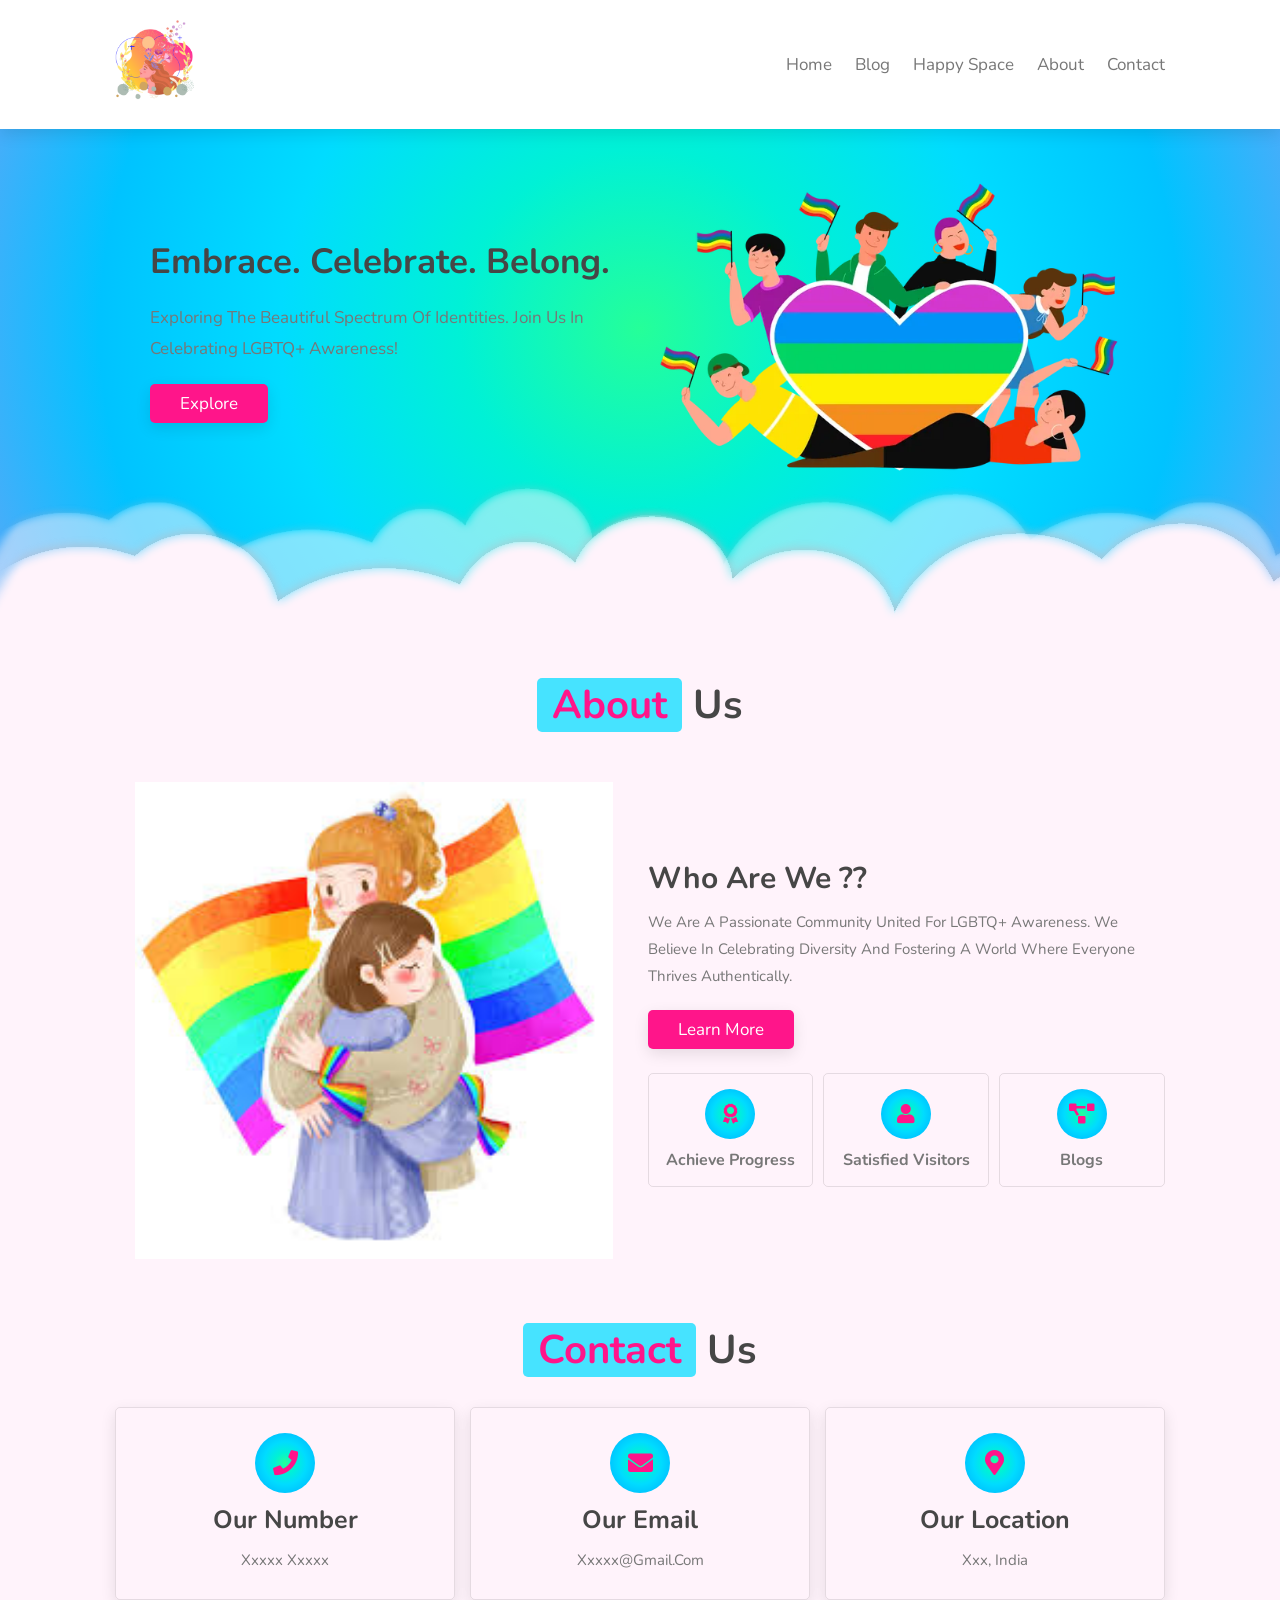
<file: index.html>
<!DOCTYPE html>
<html lang="en">
<head>
    <meta charset="UTF-8">
    <meta http-equiv="X-UA-Compatible" content="IE=edge">
    <meta name="viewport" content="width=device-width, initial-scale=1.0">
    <title>The Unstoppable Rainbow</title>

    <!-- font awesome cdn link  -->
    <link rel="stylesheet" href="https://cdnjs.cloudflare.com/ajax/libs/font-awesome/5.15.4/css/all.min.css">

    <!-- custom css file link  -->
    <link rel="stylesheet" href="css/style.css">

</head>
<body>
    
<!-- header section starts  -->

<header class="header">
    
    <a href="index.html" class="logo"><img src="images/feel-well.png" width= 80px></a>

    <nav class="navbar">
        <a href="index.html">home</a>
        <a href="blog.html">blog</a>
        <a href="happyspace.html">Happy Space</a>
        <a href="#about">about</a>
        <a href="#contact">contact</a>
    </nav>

    <div id="menu-btn" class="fas fa-bars"></div>

</header>

<!-- header section ends -->

<!-- home section starts  -->

<section class="home" id="home">

    <div class="content">
        <h3>Embrace. Celebrate. Belong.</h3>
        <p>Exploring the beautiful spectrum of identities. Join us in celebrating LGBTQ+ awareness!</p>
        <a href="#" class="btn">Explore</a>
    </div>

    <div class="image">
        <img src="images/first.jpg" alt="">
    </div>

    <div class="cloud cloud-1"></div>
    <div class="cloud cloud-2"></div>

</section>

<!-- home section ends -->



<!-- about section starts  -->

<section class="about" id="about">

    <h1 class="heading"> <span>about</span> us </h1>
    
    <div class="row">

        <div class="image">
            <img src="images/about1.jpg" alt="">
        </div>

        <div class="content">
            <h3 class="title">Who Are We ??</h3>
            <p>We are a passionate community united for LGBTQ+ awareness. We believe in celebrating diversity and fostering a world where everyone thrives authentically.</p>
            <a href="#" class="btn">learn more</a>
            <div class="icons-container">
                <div class="icons">
                    <a href="happyspace.html"><i class="fas fa-award"></i></a>
                    <h3>Achieve Progress</h3>
                </div>
                <div class="icons">
                    <a href="#review"><i class="fas fa-user"></i></a>
                    <h3>Satisfied visitors</h3>
                </div>
                <div class="icons">
                    <a href="blog.html"><i class="fas fa-project-diagram"></i></a>
                    <h3>Blogs</h3>
                </div>
            </div>
        </div>

    </div>

</section>

<!-- about section ends -->


<!-- contact section starts  -->

<section class="contact" id="contact">

    <h1 class="heading"> <span>contact</span> us </h1>

    <div class="icons-container">
        <div class="icons">
            <i class="fas fa-phone"></i>
            <h3>Our Number</h3>
            <p>xxxxx xxxxx</p>
        </div>
        <div class="icons">
            <i class="fas fa-envelope"></i>
            <h3>our email</h3>
            <p>xxxxx@gmail.com</p>
        </div>
        <div class="icons">
            <i class="fas fa-map-marker-alt"></i>
            <h3>our location</h3>
            <p>xxx, India</p>
        </div>
    </div>


</section>

<!-- contact section ends -->


<!-- custom js file link  -->
<script src="js/script.js"></script>

</body>
</html>
</file>
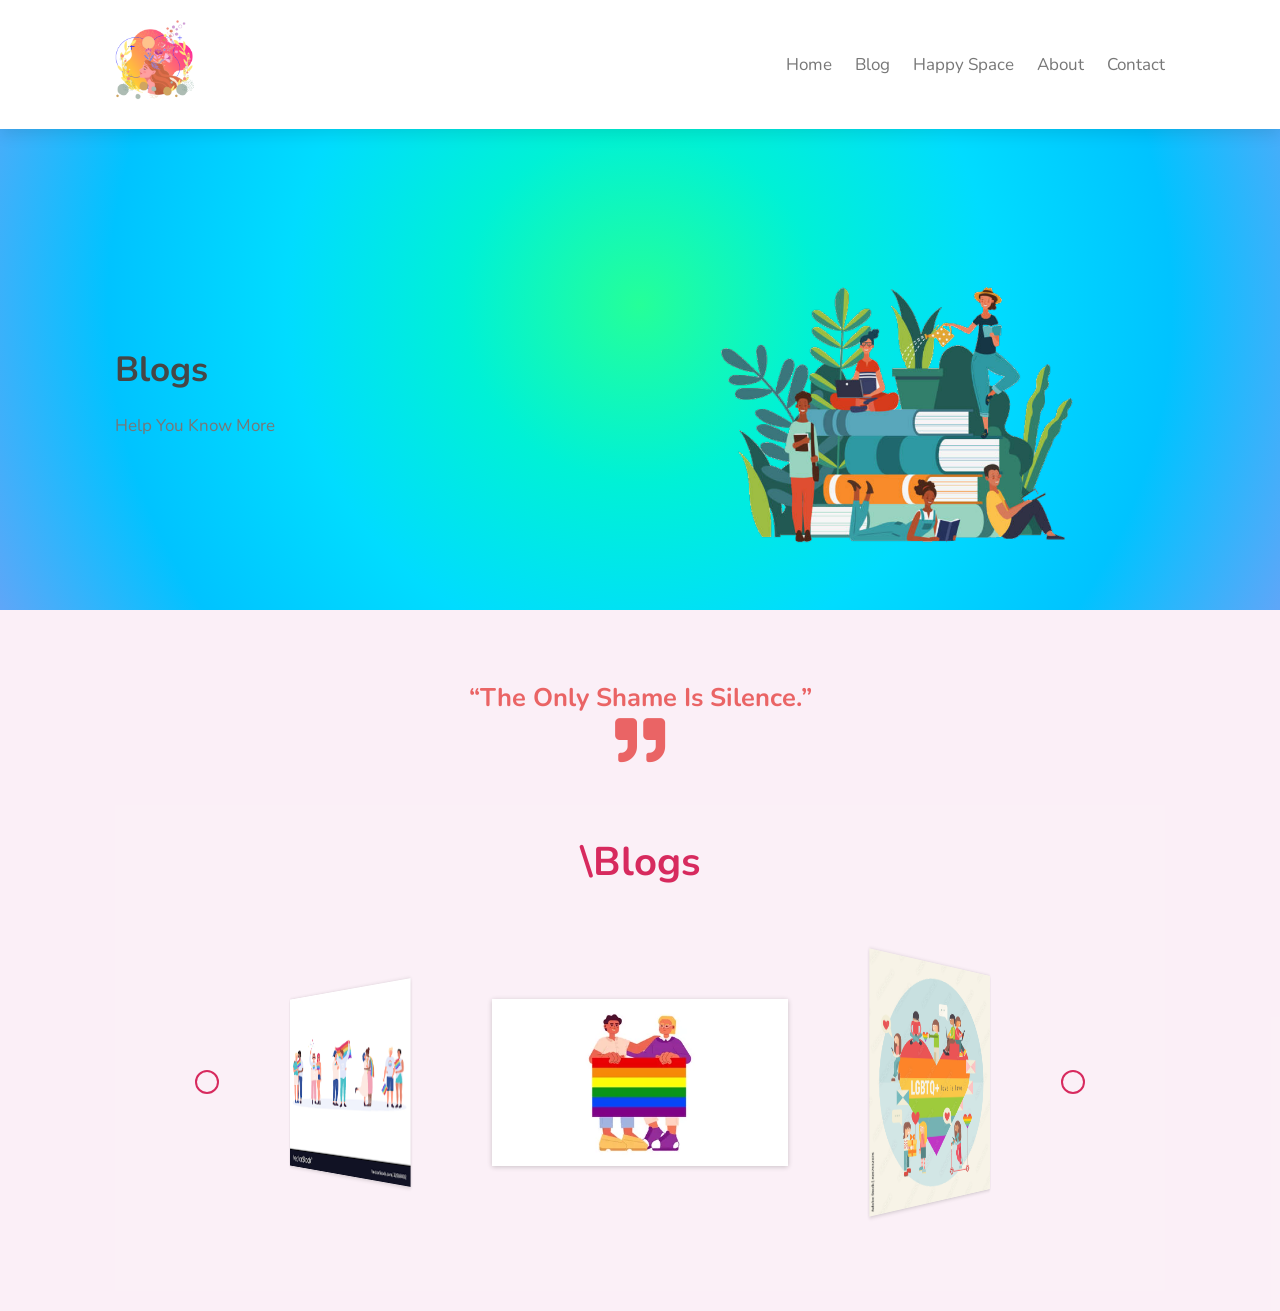
<file: blog.html>
<!DOCTYPE html>
<html lang="en">
<head>
    <meta charset="UTF-8">
    <meta http-equiv="X-UA-Compatible" content="IE=edge">
    <meta name="viewport" content="width=device-width, initial-scale=1.0">
    <title>T.U.R blogs</title>

    <!-- font awesome cdn link  -->
    <link rel="stylesheet" href="https://cdnjs.cloudflare.com/ajax/libs/font-awesome/5.15.4/css/all.min.css">

    <!-- custom css file link  -->
    <link href="css/blogs.css" rel="stylesheet">

</head>
<body>
    
<!-- header section starts  -->

<header class="header">

    <a href="index.html" class="logo"><img src="images/feel-well.png" width=80px></a>

    <nav class="navbar">
        <a href="index.html">home</a>
        <a href="blog.html">blog</a>
        <a href="happyspace.html">Happy Space</a>
        <a href="index.html#about">about</a>
        <a href="index.html#contact">contact</a>
    </nav>

    <div id="menu-btn" class="fas fa-bars"></div>

</header>

<!-- header section ends -->

<!-- info section starts  -->

<section class="home" id="home">

    <div class="content">
        <h3>Blogs</h3>
        <p>help you know more</p>
    </div>

    <div class="image">
        <img src="images/blog.png" alt="">
    </div>

</section>

<!-- info section ends -->


<!-- quotes section starts  -->
<section class="quotes" >

    <div class="write">
        <h1>“The only shame is silence.”<span class="p-colour"></span> </h1>
        <i class="fas fa-quote-right"></i>
    </div>
</section>
<!-- quotes section ends -->
<section class="blog">
    <div class="wrapper">
  
      <div class="text-wrapper">
        <h4 class="top-title">\Blogs</h4>
      </div>
      <div class="slider-wrapper">
        <div id="button-left" class="button no-select"><i class="material-icons"></i></div>
        <div class="slider">
          <!-- <a href="#" id="bottle" onclick="document.location=this.id+'.html';return false;" >
            <img src="images/mental_1.jpg" alt="bottle" class="thumbnails" />
          </a> -->
          <img src="images/blogg1.png" width="320" height="568" onclick="window.location.href='https://lgbtqindiaresource.in/queer-blogs/'" target: blank>
          <img src="images/blogg2.png" width="320" height="568" onclick="window.location.href='https://lgbtqindiaresource.in/queer-blogs/'">
          <img src="images/blogg3.webp" width="320" height="568" onclick="window.location.href='https://lgbtqindiaresource.in/queer-blogs/'">
          <img src="images/blogg4.jpg" width="320" height="568" onclick="window.location.href='https://lgbtqindiaresource.in/queer-blogs/'">
          <img src="images/blogg5.png" width="320" height="568" onclick="window.location.href='https://lgbtqindiaresource.in/queer-blogs/'">
        </div>
        <div id="button-right" class="button no-select"><i class="material-icons"></i></div>
      </div>
    </div>
  </section>



<!-- custom js file link  -->
<script src="js/script.js"></script>
<script src="https://ajax.googleapis.com/ajax/libs/jquery/2.2.4/jquery.min.js"></script>
<script>window.jQuery || document.write('<script src="assets/js/vendor/jquery-2.2.4.min.js"><\/script>')</script>
<script src="js/script.js"></script>
<script src="js/blogs.js"></script>

</body>
</html>
</file>
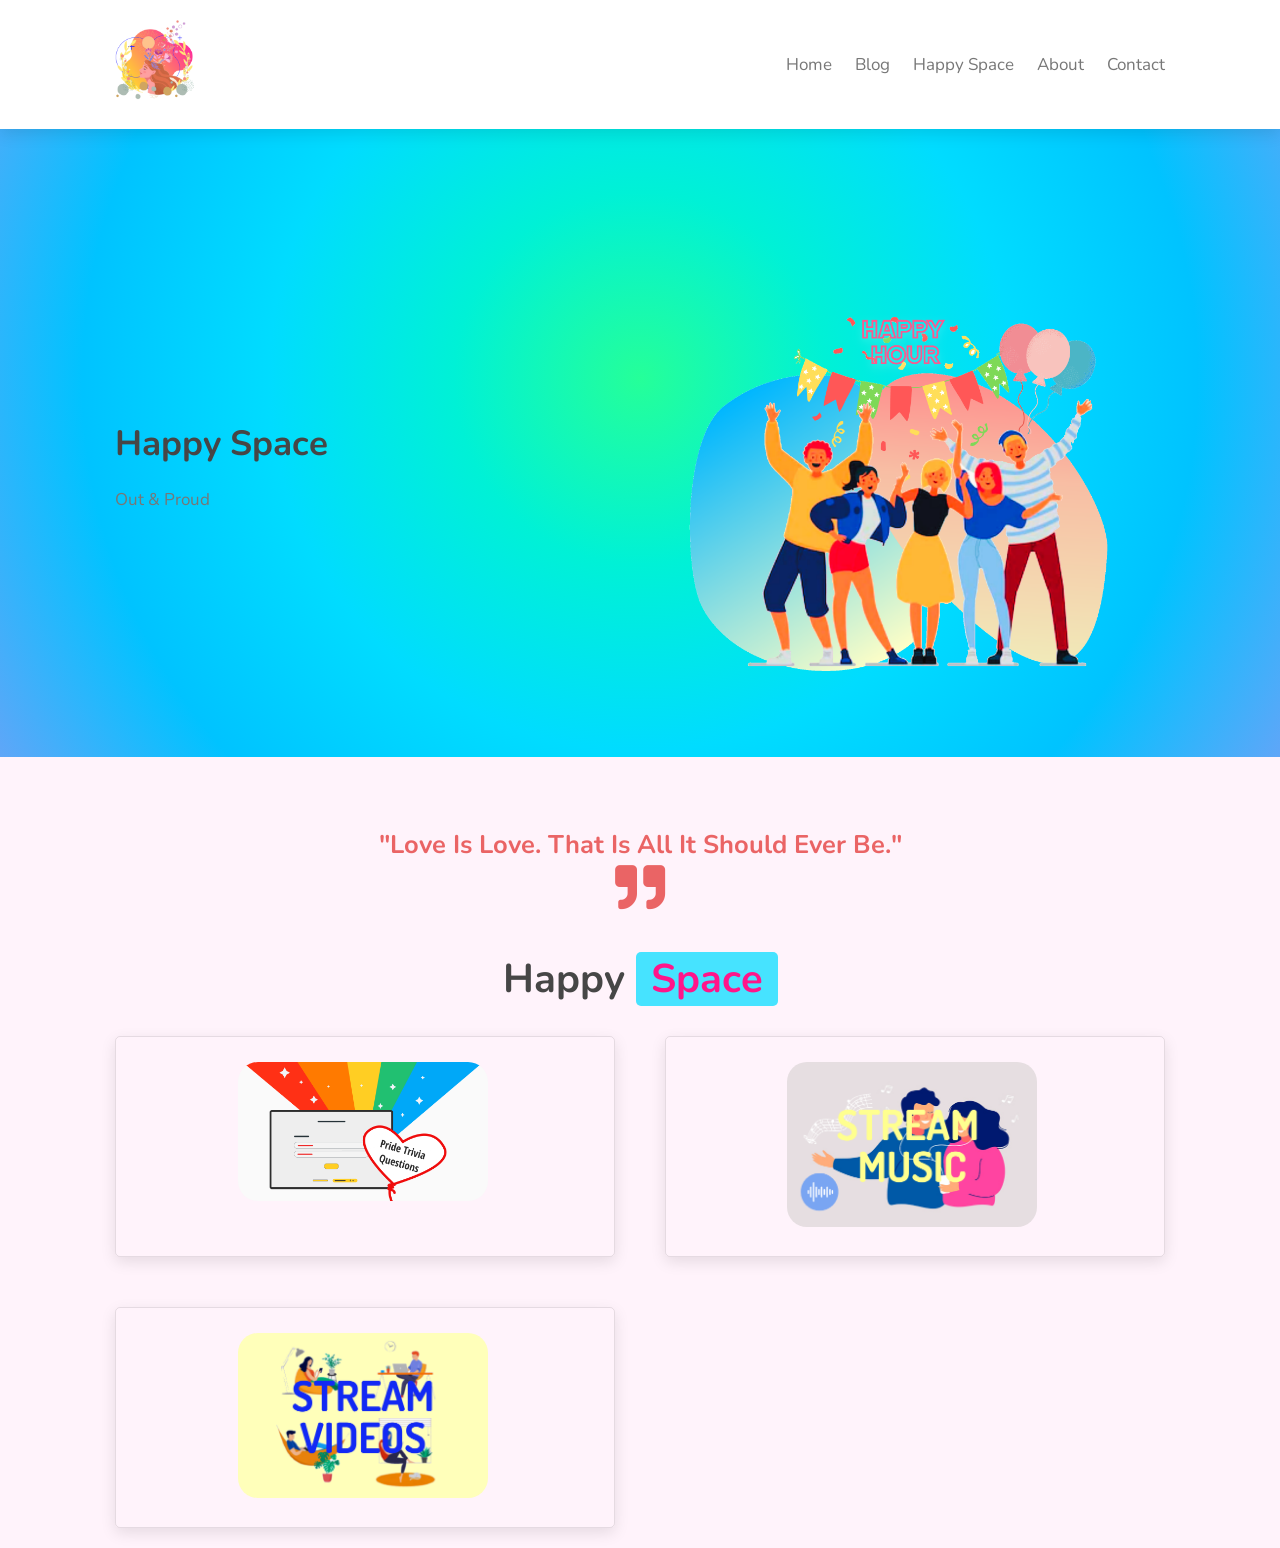
<file: happyspace.html>
<!DOCTYPE html>
<html lang="en">
<head>
    <meta charset="UTF-8">
    <meta http-equiv="X-UA-Compatible" content="IE=edge">
    <meta name="viewport" content="width=device-width, initial-scale=1.0">
    <title>Your Happy Space</title>

    <!-- font awesome cdn link  -->
    <link rel="stylesheet" href="https://cdnjs.cloudflare.com/ajax/libs/font-awesome/5.15.4/css/all.min.css">

    <!-- custom css file link  -->
    <link href="css/happyspace.css" rel="stylesheet">

</head>
<body>
    
<!-- header section starts  -->

<header class="header">

    <a href="index.html" class="logo"><img src="images/feel-well.png" width=80px></a>

    <nav class="navbar">
        <a href="index.html">home</a>
        <a href="blog.html">blog</a>
        <a href="happyspace.html">Happy Space</a>
        <a href="index.html#about">about</a>
        <a href="index.html#contact">contact</a>
    </nav>

    <div id="menu-btn" class="fas fa-bars"></div>

</header>

<!-- header section ends -->

<!-- info section starts  -->

<section class="home" id="home">

    <div class="content">
        <h3>Happy Space</h3>
        <p>Out & Proud</p>
    </div>

    <div class="image">
        <img src="images/happy home.png" alt="">
    </div>

</section>

<!-- info section ends -->


<!-- quotes section starts  -->
<section class="quotes" >

    <div class="write">
        <h1>"Love is love. That is all it should ever be."<span class="p-colour"></span> </h1>
        <i class="fas fa-quote-right"></i>
    </div>
</section>
<!-- quotes section ends -->


<!-- contact section starts  -->

<section class="space" id="space">

    <h1 class="heading"> Happy <span>Space</span>  </h1>

    <div class="icons-container">
        <div class="icons">
            <a  href="quiz.html"><img src="images/quizzz.png" alt="" ></a>
        </div>
        <div class="icons">
            <a  href="music.html"><img src="images/music-img.png" alt="" ></a>
        </div>
        <div class="icons">
            <a  href="video.html"><img src="images/video-img.png" alt="" ></a>
        </div>
    </div>


</section>

<!-- contact section ends -->

<!-- custom js file link  -->
<script src="js/script.js"></script>

</body>
</html>
</file>
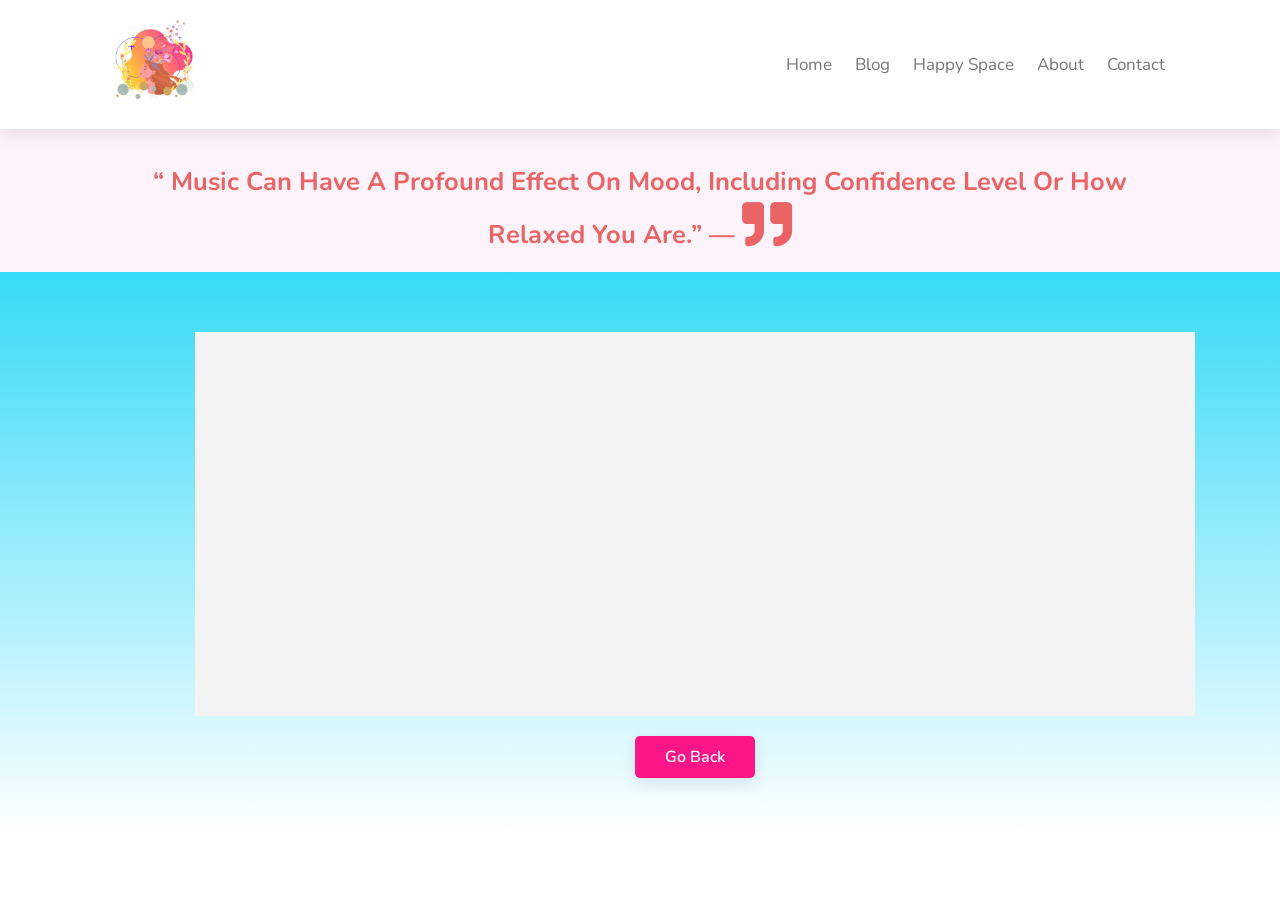
<file: music.html>
<!DOCTYPE html>
<html lang="en">
<head>
    <meta charset="UTF-8">
    <meta http-equiv="X-UA-Compatible" content="IE=edge">
    <meta name="viewport" content="width=device-width, initial-scale=1.0">
    <title>T.U.R Music Section</title>

    <!-- font awesome cdn link  -->
    <link rel="stylesheet" href="https://cdnjs.cloudflare.com/ajax/libs/font-awesome/5.15.4/css/all.min.css">

    <!-- custom css file link  -->
    <link href="css/music.css" rel="stylesheet">

</head>
<body>
    
<!-- header section starts  -->

<header class="header">

    <a href="index.html" class="logo"><img src="images/feel-well.png" width=80px></a>

    <nav class="navbar">
        <a href="index.html">home</a>
        <a href="blog.html">blog</a>
        <a href="happyspace.html">Happy Space</a>
        <a href="index.html#about">about</a>
        <a href="index.html#contact">contact</a>
    </nav>

    <div id="menu-btn" class="fas fa-bars"></div>

</header>

<!-- header section ends -->

<!-- title starts here -->
<div class="title">
    <h1>Music that empowers!</h1>
  </div>
<!-- title ends here -->


<!-- quotes section starts  -->
<section class="quotes" >

    <div class="write">
        <h1>“ Music can have a profound effect on mood, including confidence level or how relaxed you are.” — <span class="black">
           <i> </span></i><i class="fas fa-quote-right"></i>
        </h1>
    </div>
</section>
<!-- quotes section ends -->

<!-- music section starts here -->

  <section class="box2">
    <!-- <div class="title">
      <h1>Feel Good Music !</h1>
    </div> -->
   <div class="container">

    <iframe src="https://open.spotify.com/playlist/4S9EOPMurEgm8n3VMZo7GI?si=iiil48xgR4uPMkWLDCN2yA&pi=a-tHJChHuXR0uD" width="100%" height="380" frameBorder="0" allowfullscreen="" allow="autoplay; clipboard-write; encrypted-media; fullscreen; picture-in-picture"></iframe>
   </div>
      
   <a href="happyspace.html" ><button class="btn">Go Back</button></a>
  </section>
<!-- music section ends here -->


<!-- custom js file link  -->
<script src="js/script.js"></script>

</body>
</html>
</file>
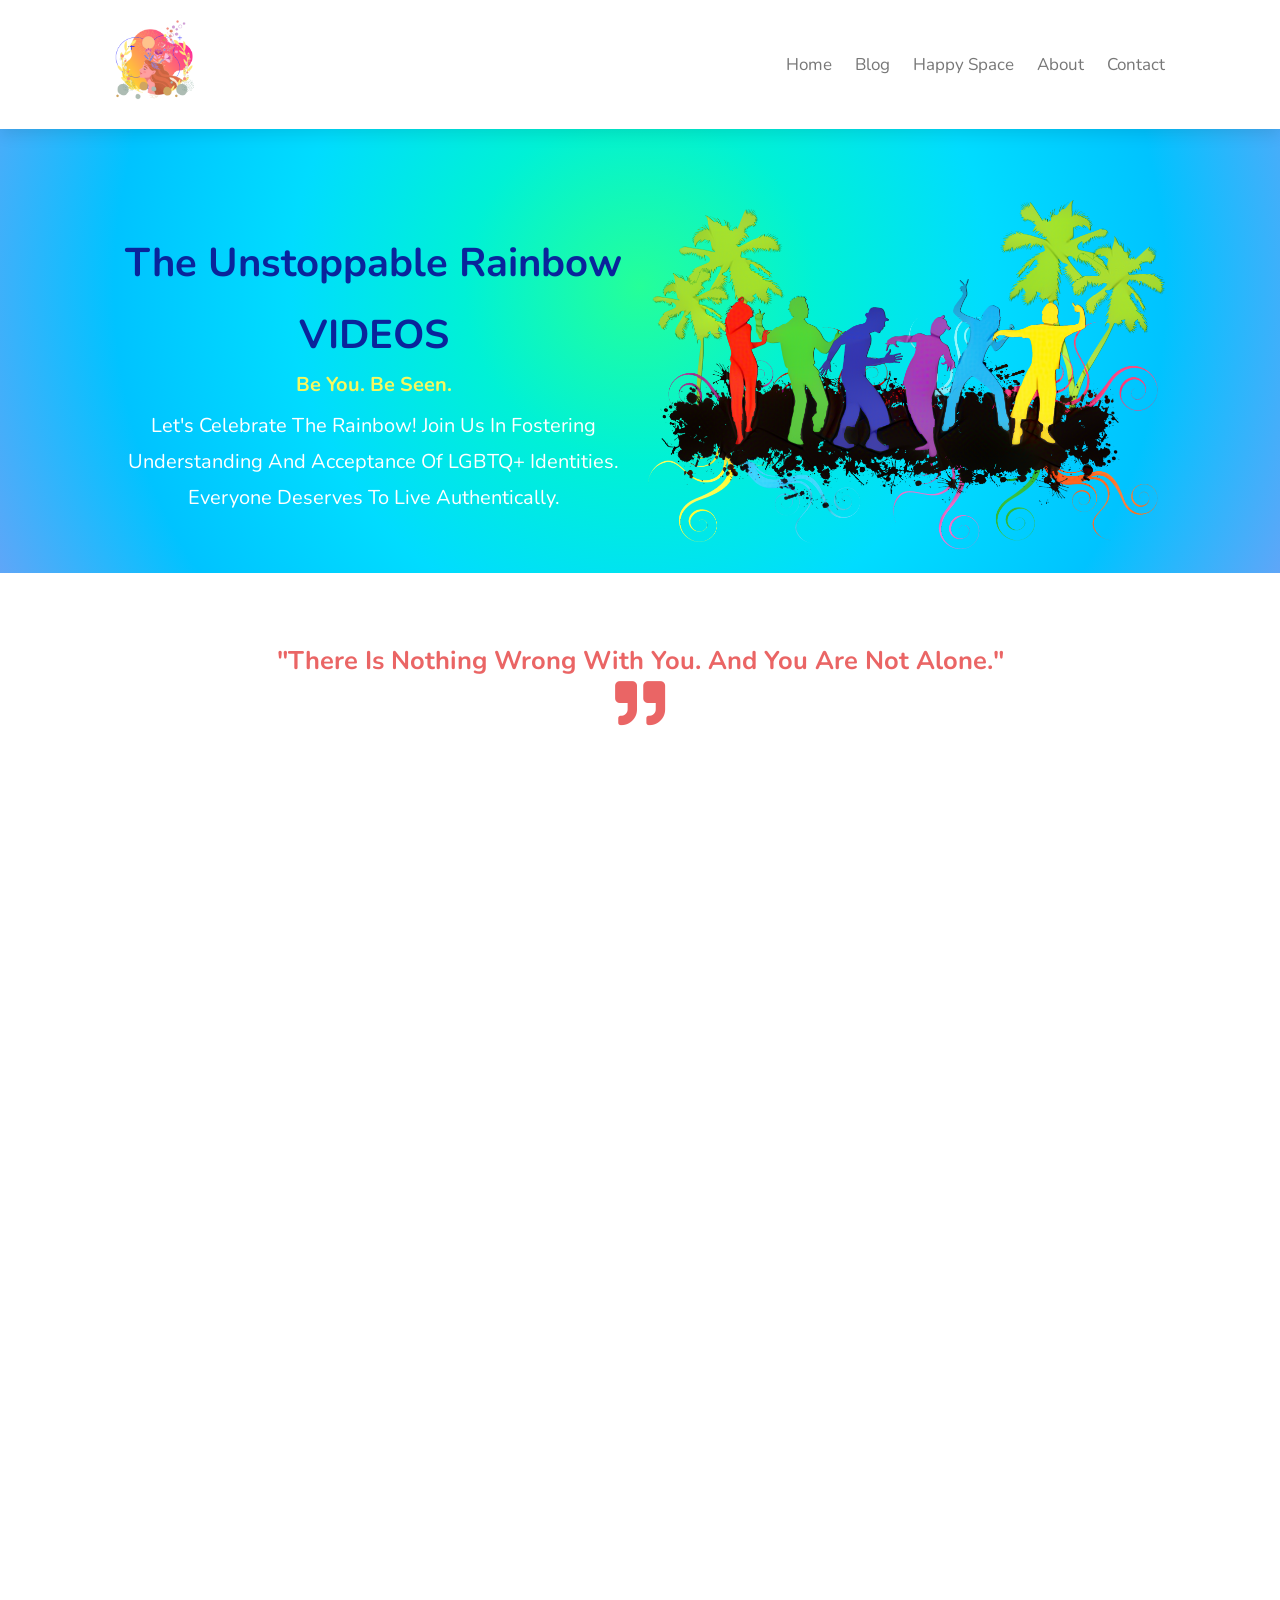
<file: video.html>
<!DOCTYPE html>
<html lang="en">

<head>
    <meta charset="UTF-8">
    <meta http-equiv="X-UA-Compatible" content="IE=edge">
    <meta name="viewport" content="width=device-width, initial-scale=1.0">
    <title>Videos</title>

    <!-- font awesome cdn link  -->
    <link rel="stylesheet" href="https://cdnjs.cloudflare.com/ajax/libs/font-awesome/5.15.4/css/all.min.css">

    <!-- custom css file link  -->
    <link rel="stylesheet" href="css/videos.css">

</head>

<body>
    <!-- header section starts  -->

    <header class="header">

        <a href="index.html" class="logo"><img src="images/feel-well.png" width=80px></a>

        <nav class="navbar">
            <a href="index.html">home</a>
            <a href="blog.html">blog</a>
            <a href="happyspace.html">Happy Space</a>
            <a href="index.html#about">about</a>
            <a href="index.html#contact">contact</a>
        </nav>

        <div id="menu-btn" class="fas fa-bars"></div>

    </header>

    <!-- header section ends -->
    <!-- info section starts  -->

    <section class="home" id="home">

        <div class="content">
            <h3 style=font-size:4.0rem;color:#0a249b;text-align:center;>The Unstoppable Rainbow VIDEOS</h3>
            <h2>Be You. Be Seen.</h2>
            <p>Let's celebrate the rainbow! Join us in fostering understanding and acceptance of LGBTQ+ identities. Everyone deserves to live authentically.</p>
        </div>

        <div class="image">
            <img src="images/final.png" alt="Be present in the moment">
        </div>

    </section>

    <!-- info section ends -->


    <!-- quotes section starts  -->
    <section class="quotes">

        <div class="write">
            <h1>"There is nothing wrong with you. And you are not alone."<span class="p-colour"></span>
            </h1>
            <i class="fas fa-quote-right"></i>
        </div>
    </section>
    <!-- quotes section ends -->

    <!--video section start-->
    <section >
        <div >
           
            
            <iframe width="500" height="315" src="https://youtu.be/YYTij4ai0kY?si=9SlXKlkRCVD3hwmE" title="YouTube video player" frameborder="0" allow="accelerometer; autoplay; clipboard-write; encrypted-media; gyroscope; picture-in-picture" allowfullscreen></iframe>
            <iframe width="500" height="315" src="https://youtu.be/RYONThiblLg?si=lEWih_dc4Ddee1_P" title="YouTube video player" frameborder="0" allow="accelerometer; autoplay; clipboard-write; encrypted-media; gyroscope; picture-in-picture" allowfullscreen></iframe>
            <iframe width="500" height="315" src="https://youtu.be/gNc8Rk9w6ns?si=yaXHMtwCZiOwCso0" title="YouTube video player" frameborder="0" allow="accelerometer; autoplay; clipboard-write; encrypted-media; gyroscope; picture-in-picture" allowfullscreen></iframe>
            <iframe width="500" height="315" src="https://youtu.be/wxHHstcyP4I?si=KMNdM6bmAbaVpnOJ" title="YouTube video player" frameborder="0" allow="accelerometer; autoplay; clipboard-write; encrypted-media; gyroscope; picture-in-picture" allowfullscreen></iframe>
            <iframe width="500" height="315" src="https://youtu.be/1wsG9eYsl7Q?si=of-w4Mm24ZEifNT4" title="YouTube video player" frameborder="0" allow="accelerometer; autoplay; clipboard-write; encrypted-media; gyroscope; picture-in-picture" allowfullscreen></iframe>
            <iframe width="500" height="315" src="https://youtu.be/L1u-ol6SK0o?si=_FK7Bgt0upKrcaIy" title="YouTube video player" frameborder="0" allow="accelerometer; autoplay; clipboard-write; encrypted-media; gyroscope; picture-in-picture" allowfullscreen></iframe>
        </div>
        
        
        <!--<div>
            <h3>SOUL PLEASING INSTRUMENTALS...</h3>
            <iframe width="500" height="315" src="https://www.youtube.com/embed/2oy9AZc1ZoA?start=10" title="YouTube video player" frameborder="0" allow="accelerometer; autoplay; clipboard-write; encrypted-media; gyroscope; picture-in-picture" allowfullscreen></iframe>
            <iframe width="560" height="315" src="https://www.youtube.com/embed/bN1b6GUiQeg?start=10" title="YouTube video player" frameborder="0" allow="accelerometer; autoplay; clipboard-write; encrypted-media; gyroscope; picture-in-picture" allowfullscreen></iframe>
            <iframe width="500" height="315" src="https://www.youtube.com/embed/xF-UznUkhP8?start=10" title="YouTube video player" frameborder="0" allow="accelerometer; autoplay; clipboard-write; encrypted-media; gyroscope; picture-in-picture" allowfullscreen></iframe>
            
        </div>-->

    </section>
    <!--video section start-->
    <!-- custom js file link  -->

<script src="js/script.js"></script>
</body>

</html>
</file>
<file: css/style.css>
@import url('https://fonts.googleapis.com/css2?family=Nunito:ital,wght@0,200;0,300;0,400;0,600;0,700;1,200;1,300&display=swap');

:root{
    --main-color:#ff158a;
    --black:rgb(70, 70, 70);
    --light-color:#777;
    --bg: radial-gradient(circle, #25ff99, #00f1d6, #00dcff, #00c3ff, #5fa6f8);
    --border:.1rem solid rgba(0,0,0,.1);
    --box-shadow:0 .5rem 1.5rem rgba(0,0,0,.1);
}

*{
    font-family: 'Nunito', sans-serif;
    margin:0; padding:0;
    box-sizing: border-box;
    outline: none; border:none;
    text-decoration: none;
    text-transform: capitalize;
    transition: all .3s ease-out;
}

html{
    font-size: 62.5%;
    scroll-behavior: smooth;
    scroll-padding-top: 9rem;
    overflow-x: hidden;
}


section{
    padding:2rem 9%;
}

.heading{
    text-align: center;
    padding-bottom: 3rem;
    font-size: 4rem;
    color:var(--black);
    padding-bottom: 3rem;
}

.heading span{
    color:var(--main-color);
    border-radius: .5rem;
    background: #46e3ff;
    padding:0 1.5rem;
}

.btn{
    margin-top: 1rem;
    display: inline-block;
    padding:.8rem 3rem;
    font-size: 1.7rem;
    cursor: pointer;
    color:rgb(255, 255, 255);
    background:var(--main-color);
    border-radius: .5rem;
    box-shadow: var(--box-shadow);
    position: relative;
    z-index: 0;
    overflow:hidden;
}

.btn::before{
    content: '';
    position: absolute;
    top:0; right:0;
    height: 100%;
    width:0%;
    background:var(--black);
    z-index: -1;
    transition: .2s ease-out;
}

.btn:hover::before{
    left:0;
    width:100%;
}
.colour{
    color:#e85454e5; 
}

.header{
    position: fixed;
    top:0; left:0; right: 0;
    z-index: 1000;
    background: rgb(255, 255, 255);
    box-shadow: var(--box-shadow);
    display: flex;
    align-items: center;
    justify-content: space-between;
    padding:2rem 9%;
}

.header .logo{
    font-size: 2.5rem;
    color:var(--black);
    font-weight: bolder;
}

.header .navbar a{
    font-size: 1.7rem;
    color: var(--light-color);
    margin-left: 2rem;
}

.header .navbar a:hover{
    color:var(--main-color);
}

#menu-btn{
    cursor: pointer;
    font-size: 2.5rem;
    padding:1rem 1.3rem;
    border-radius: .5rem;
    color: var(--main-color);
    background: var(--bg);
    display: none;
}

#menu-btn:hover{
    color: #fff;
    background: var(--main-color);
}

.home{
    display: flex;
    align-items: center;
    flex-wrap: wrap;
    gap:1.5rem;
    padding: 15rem;
    background: var(--bg);
    position: relative;
}

.home .content{
    flex:1 1 45rem;
}

.home .image{
    flex:1 1 45rem;
}

.home .image img{
    width: 100%;
}

.home .content h3{
    font-size: 3.5rem;
    color:var(--black);
    line-height: 1.8;
}

.home .content p{
    font-size: 1.7rem;
    color:var(--light-color);
    line-height: 1.8;
    padding:1rem 0;
}

.home .cloud{
    position: absolute;
    bottom: 0; right: 0; left: 0;
    height: 18rem;
    background-size: 250rem 18rem;
    background:url(../images/cloud.png) repeat-x;
    animation: cloud 10s linear infinite;
}

@keyframes cloud{
    0%{
        background-position-x: 0rem;
    }
    100%{
        background-position-x: -250rem;
    }
}

.home .cloud-1{
    opacity: .5;
    height:20rem;
    background-size: 250rem 20rem;
    animation-direction: reverse;
    animation-duration: 15s;
}


.about .row{
    display: flex;
    align-items: center;
    flex-wrap: wrap;
    gap:1.5rem;
}

.about .row .image{
    flex:1 1 45rem;
    padding: 2rem;
}

.about .row .image img{
    width: 100%;
}

.about .row .content{
    flex:1 1 45rem;
}

.about .row .content .title{
    font-size:3rem;
    color:var(--black);
}

.about .row .content p{
    font-size:1.5rem;
    color:var(--light-color);
    line-height: 1.8;
    padding: 1rem 0;
}

.about .row .content .icons-container{
    display: flex;
    flex-wrap: wrap;
    gap:1rem;
    padding-top: 2rem;
}

.about .row .content .icons-container .icons{
    flex:1 1 15rem;
    border-radius: .5rem;
    border:var(--border);
    padding:1.5rem;
    text-align: center;
}

.about .row .content .icons-container .icons i{
    border-radius: 50%;
    background: var(--bg);
    color:var(--main-color);
    height: 5rem;
    width: 5rem;
    line-height: 5rem;
    font-size: 2rem;
}

.about .row .content .icons-container .icons h3{
    color:var(--light-color);
    font-size: 1.6rem;
    padding-top: 1rem;
}

.review .box-container{
    display:grid;
    grid-template-columns: repeat(auto-fit, minmax(30rem, 1fr));
    gap:1.5rem;
}

.review .box-container .box{
    padding: 2rem;
    border-radius: .5rem;
    border:var(--border);
    box-shadow: var(--box-shadow);
}

.review .box-container .box .user{
    display: flex;
    align-items: center;
    padding-bottom: 1rem;
}

.review .box-container .box .user img{
    height: 7rem;
    width: 7rem;
    border-radius: 50%;
    margin-right: 1rem;
}

.review .box-container .box .user h3{
    font-size: 2.2rem;
    color: var(--black);
    padding-bottom: .5rem;
}

.review .box-container .box .user .stars i{
    font-size: 1.5rem;
    color: var(--main-color);
}

.review .box-container .box .fa-quote-right{
    margin-left: auto;
    font-size: 5rem;
    color:var(--bg);
}

.review .box-container .box p{
    padding-top: 1rem;
    font-size: 1.6rem;
    line-height: 1.8;
    color: var(--light-color);
    font-style: italic;
}

.contact .icons-container{
    display:grid;
    grid-template-columns: repeat(auto-fit, minmax(30rem, 1fr));
    gap:1.5rem;
}

.contact .icons-container .icons{
    padding: 2.5rem;
    text-align: center;
    border: var(--border);
    border-radius: .5rem;
    box-shadow: var(--box-shadow);
}

.contact .icons-container .icons i{
    height: 6rem;
    width: 6rem;
    line-height: 6rem;
    font-size: 2.5rem;
    color:var(--main-color);
    background: var(--bg);
    border-radius: 50%;
}

.contact .icons-container .icons h3{
    color:var(--black);
    padding: 1rem 0;
    font-size: 2.5rem;
}

.contact .icons-container .icons p{
    color:var(--light-color);
    line-height: 1.8;
    font-size: 1.5rem;
}

.about,
.contact,
.review{
    background-color: #fff0fac9;
}

.footer{
    background: var(--bg);
    padding-bottom: 9rem;
}

.footer .box-container{
    display:grid;
    grid-template-columns: repeat(auto-fit, minmax(23rem, 1fr));
    gap:1.5rem;
}

.footer .box-container .box h3{
    font-size: 2.5rem;
    padding:1rem 0;
    color:var(--black);
}


.footer .box-container .box a{
    display: block;
    font-size: 1.5rem;
    padding:1rem 0;
    color:var(--light-color);
}

.footer .box-container .box a i{
    padding-right: .5rem;
    color:var(--main-color);
}

.footer .box-container .box a:hover i{
    padding-right: 2rem;
}

.footer .credit{
    color: var(--black);
    text-align: center;
    padding:1rem;
    margin-top: 2rem;
    padding-top: 2rem;
    font-size: 2rem;
}

.footer .credit span{
    color:var(--main-color);
}













/* media queries  */
@media (max-width:991px){

    html{
        font-size: 55%;
    }

    .header{
        padding:2rem;
    }

    section{
        padding:2rem;
    }

}

@media (max-width:768px){

    #menu-btn{
        display: initial;
    }

    .header .navbar{
        position: absolute;
        top:115%; right: 2rem;
        background:rgb(255, 255, 255) !important  ;
        box-shadow: var(--box-shadow);
        border:var(--border);
        border-radius: .5rem;
        width: 30rem;
        transform: scale(0);
        transform-origin: top right;
        opacity: 0;
    }

    .header .navbar.active{        
        transform: scale(1);
        opacity: 1;
    }

    .header .navbar a{
        font-size: 2rem;
        display: block;
        padding:1rem;
        margin: 1rem;
        border-radius: .5rem;
    }

    .header .navbar a:hover{
        background: var(--bg);
    }

    .home .content{
        text-align: center;
    }

}

@media (max-width:450px){

    html{
        font-size: 50%;
    }

}
</file>
<file: css/blogs.css>
@import url('https://fonts.googleapis.com/css2?family=Nunito:ital,wght@0,200;0,300;0,400;0,600;0,700;1,200;1,300&display=swap');
@import url('https://fonts.googleapis.com/css2?family=Eczar:wght@600&display=swap');
@import url('https://fonts.googleapis.com/css2?family=Eczar:wght@600&family=Manrope:wght@300&display=swap');


:root{
    --main-color:#ff158a;
    --black:rgb(70, 70, 70);
    --light-color:#777;
    --bg: radial-gradient(circle, #25ff99, #00f1d6, #00dcff, #00c3ff, #5fa6f8);
    --border:.1rem solid rgba(0,0,0,.1);
    --box-shadow:0 .5rem 1.5rem rgba(0,0,0,.1);
}


*{
    font-family: 'Nunito', sans-serif;
    margin:0; padding:0;
    box-sizing: border-box;
    outline: none; border:none;
    text-decoration: none;
    text-transform: capitalize;
    transition: all .3s ease-out;
    
}

html{
    font-size: 62.5%;
    scroll-behavior: smooth;
    scroll-padding-top: 9rem;
    overflow-x: hidden;
}

section{
    padding:2rem 9%;
}

.heading{
    text-align: center;
    padding-bottom: 3rem;
    font-size: 4rem;
    color:var(--black);
}

.heading span{
    color:var(--main-color);
    border-radius: .5rem;
    background: #46e3ff;
    padding:0 1.5rem;
}

.btn{
    margin-top: 0.4rem;
    margin-left: 48rem;
    margin-bottom: 3rem;
    display: inline-block;
    padding: 1rem 3rem;
    font-size: 1.7rem;
    font-weight: 600;
    cursor: pointer;
    color:#fff;
    background:var(--black);
    border-radius: 5rem;
    box-shadow: var(--box-shadow);
    position: relative;
    z-index: 0;
    overflow:hidden;
}

.btn::before{
    content: '';
    position: absolute;
    top:0; right:0;
    height: 100%;
    width:0%;
    background:var(--black);
    z-index: -1;
    transition: .2s ease-out;
}

.btn:hover::before{
    left:0;
    width:100%;
}
.colour{
    color:#e85454e5; 
}

.p-colour{
    color: var(--black);
}
.header{
    position: fixed;
    top:0; left:0; right: 0;
    z-index: 1000;
    background: rgb(255, 255, 255);
    box-shadow: var(--box-shadow);
    display: flex;
    align-items: center;
    justify-content: space-between;
    padding:2rem 9%;
}

.header .logo{
    font-size: 2.5rem;
    color:var(--black);
    font-weight: bolder;
}

.header .navbar a{
    font-size: 1.7rem;
    color: var(--light-color);
    margin-left: 2rem;
}

.header .navbar a:hover{
    color:var(--main-color);
}

.home{
    display: flex;
    align-items: center;
    flex-wrap: wrap;
    gap:1.5rem;
    padding-top: 20rem;
    background: var(--bg);
    position: relative;
}

.home .content{
    flex:1 1 45rem;
}

.home .image{
    flex:1 1 45rem;
}

.home .image img{
    width: 100%;
}

.home .content h3{
    font-size: 3.5rem;
    color:var(--black);
    line-height: 1.8;
    text-align: left;
}

.home .content p{
    font-size: 1.7rem;
    color:var(--light-color);
    line-height: 1.8;
    padding:1rem 0;
}





.home .cloud{
    position: absolute;
    bottom: 0; right: 0; left: 0;
    height: 18rem;
    background-size: 250rem 18rem;
    background:url(../images/cloud.png) repeat-x;
    animation: cloud 10s linear infinite;
}

@keyframes cloud{
    0%{
        background-position-x: 0rem;
    }
    100%{
        background-position-x: -250rem;
    }
}

.home .cloud-1{
    opacity: .5;
    height:20rem;
    background-size: 250rem 20rem;
    animation-direction: reverse;
    animation-duration: 15s;
}


#menu-btn{
    cursor: pointer;
    font-size: 2.5rem;
    padding:1rem 1.3rem;
    border-radius: .5rem;
    color: var(--main-color);
    background: var(--bg);
    display: none;
}

#menu-btn:hover{
    color: #fff;
    background: var(--main-color);
}

.quote{
    background-color: var(--bg);
}

.write{
    text-align: center;
    color:#e85454e5; 
    font-size: 1.7rem;
    padding-top: 5rem;
    font-weight: 50;
}

.fa-quote-right{
    margin-left: auto;
    font-size: 5rem;
    color:var(--bg);
}

/* blogs styling */
.quotes{
  background-color: #fff0fac9;
}

.blog .wrapper{
  background-color: #fff0fa09;
}

.blog {
  margin: 0px;
  background-color: #fff0fac9;
}




.footer{

    background: var(--bg);
    padding-bottom: 9rem;
}

.footer .box-container{
    display:grid;
    grid-template-columns: repeat(auto-fit, minmax(23rem, 1fr));
    gap:1.5rem;
}

.footer .box-container .box h3{
    font-size: 2.5rem;
    padding:1rem 0;
    color:var(--black);
}


.footer .box-container .box a{
    display: block;
    font-size: 1.5rem;
    padding:1rem 0;
    color:var(--light-color);
}

.footer .box-container .box a i{
    padding-right: .5rem;
    color:var(--main-color);
}

.footer .box-container .box a:hover i{
    padding-right: 2rem;
}

.footer .credit{
    color: var(--black);
    text-align: center;
    padding:1rem;
    margin-top: 2rem;
    padding-top: 2rem;
    font-size: 2rem;
}

.footer .credit span{
    color:var(--main-color);
}






* {
  box-sizing: border-box;
  -webkit-box-sizing: border-box;
}

html, body, .wrapper {
  width: 100%;
  height: 100%;
  margin: 0;
  font-family: sans-serif;
  color: #4d4d4d;
  background: #eee;
}

.top-title {
  margin-bottom: 15px;
  color: #D72A5E;
  font-size: 40px;
  font-weight: bolder;
}

.text-wrapper {
  text-align: center;
}

.button {
  top: 50%;
  transform: translateY(-50%);
  -webkit-transform: translateY(-50%);
  position: absolute;
  cursor: pointer;
  z-index: 100;
  border: 2px solid #D72A5E;
  border-radius: 50px;
  padding: 10px;
  display: flex;
  display: -webkit-flex;
  justify-content: center;
  -webkit-justify-content: center;
  align-items: center;
  -webkit-align-items: center;
  transition: 180ms ease-in-out;
}
.button:hover {
  background: rgba(255, 255, 255, 0.8);
}
.button .material-icons {
  color: #D72A5E;
}
.button#button-right {
  right: 0;
}
.button#button-left {
  left: 0;
}

.no-select {
  -webkit-touch-callout: none;
  -webkit-user-select: none;
  -khtml-user-select: none;
  -moz-user-select: none;
  -ms-user-select: none;
  user-select: none;
}

.wrapper {
  padding: 30px;
}

.slider-wrapper {
  position: relative;
  width: 90%;
  margin: 0 auto;
  max-width: calc(3 * 320px);
}

.slider {
  position: relative;
  width: 100%;
  display: flex;
  display: -webkit-flex;
  flex-direction: row;
  -webkit-flex-direction: row;
  padding: 30px 0;
}
.slider img {
  display: none;
  height: auto;
  transition: all 400ms ease-in-out;
  -webkit-transition: all 400ms ease-in-out;
  position: relative;
  max-width: calc(100% / 3);
  min-width: 30px;
  align-self: center;
  cursor: pointer;
  target: blank;
  -webkit-align-self: center;
  -webkit-touch-callout: none;
  -webkit-user-select: none;
  -khtml-user-select: none;
  -moz-user-select: none;
  -ms-user-select: none;
  user-select: none;
  box-shadow: 0 1px 5px rgba(0, 0, 0, 0.2);
}
.slider img:nth-child(1) {
  -webkit-transform: perspective(900px) rotateY(-90deg) scale(0.6);
  transform: perspective(900px) rotateY(-90deg) scale(0.6);
  display: block;
  position: absolute;
  left: 0;
  z-index: 10;
}
.slider img:nth-child(2) {
  -webkit-transform: perspective(900px) rotateY(-60deg) scale(0.8);
  transform: perspective(900px) rotateY(-60deg) scale(0.8);
  display: block;
  left: 0;
  z-index: 20;
}
.slider img:nth-child(3) {
  display: block;
  z-index: 30;
}
.slider img:nth-child(4) {
  -webkit-transform: perspective(900px) rotateY(60deg) scale(0.8);
  transform: perspective(900px) rotateY(60deg) scale(0.8);
  display: block;
  right: 0;
  z-index: 20;
}
.slider img:nth-child(5) {
  -webkit-transform: perspective(900px) rotateY(90deg) scale(0.6);
  transform: perspective(900px) rotateY(90deg) scale(0.6);
  display: block;
  position: absolute;
  right: 0;
  z-index: 10;
}
/* .slider img.left:nth-child(1) {
  -webkit-animation: leftNone 400ms ease-in-out;
  animation: leftNone 400ms ease-in-out;
}
.slider img.left:nth-child(2) {
  -webkit-animation: middleLeft 400ms ease-in-out;
  animation: middleLeft 400ms ease-in-out;
}
.slider img.left:nth-child(3) {
  -webkit-animation: rightMiddle 400ms ease-in-out;
  animation: rightMiddle 400ms ease-in-out;
}
.slider img.right:nth-child(3) {
  -webkit-animation: leftMiddle 400ms ease-in-out;
  animation: leftMiddle 400ms ease-in-out;
}
.slider img.right:nth-child(4) {
  -webkit-animation: middleRight 400ms ease-in-out;
  animation: middleRight 400ms ease-in-out;
}
.slider img.right:nth-child(5) {
  -webkit-animation: rightNone 400ms ease-in-out;
  animation: rightNone 400ms ease-in-out;
} */
@keyframes middleLeft {
  0% {
    transform: perspective(0) rotateY(0) scale(1);
    left: calc(100% / 3);
  }
  100% {
    transform: perspective(900px) rotateY(-60deg) scale(0.8);
    left: 0;
  }
}
@keyframes rightMiddle {
  0% {
    transform: perspective(900px) rotateY(60deg) scale(0.8);
    left: calc(100% / 3);
  }
  100% {
    transform: perspective(0) rotateY(0) scale(1);
    left: 0;
  }
}
@keyframes leftNone {
  0% {
    transform: perspective(900px) rotateY(-60deg) scale(0.8);
  }
  100% {
    transform: perspective(900px) rotateY(-90deg) scale(0.6);
  }
}
@-webkit-keyframes middleLeft {
  0% {
    -webkit-transform: perspective(0) rotateY(0) scale(1);
    left: calc(100% / 3);
  }
  100% {
    -webkit-transform: perspective(900px) rotateY(-60deg) scale(0.8);
    left: 0;
  }
}
@-webkit-keyframes rightMiddle {
  0% {
    -webkit-transform: perspective(900px) rotateY(60deg) scale(0.8);
    left: calc(100% / 3);
  }
  100% {
    -webkit-transform: perspective(0) rotateY(0) scale(1);
    left: 0;
  }
}
@-webkit-keyframes leftNone {
  0% {
    -webkit-transform: perspective(900px) rotateY(-60deg) scale(0.8);
  }
  100% {
    -webkit-transform: perspective(900px) rotateY(-90deg) scale(0.6);
  }
}
@keyframes middleRight {
  0% {
    transform: perspective(0) rotateY(0) scale(1);
    right: calc(100% / 3);
  }
  100% {
    transform: perspective(900px) rotateY(60deg) scale(0.8);
    right: 0;
  }
}
@keyframes leftMiddle {
  0% {
    transform: perspective(900px) rotateY(-60deg) scale(0.8);
    right: calc(100% / 3);
  }
  100% {
    transform: perspective(0) rotateY(0) scale(1);
    right: 0;
  }
}
@keyframes rightNone {
  0% {
    transform: perspective(900px) rotateY(60deg) scale(0.8);
  }
  100% {
    transform: perspective(900px) rotateY(90deg) scale(0.6);
  }
}
@keyframes noneRight {
  0% {
    transform: perspective(900px) rotateY(90deg) scale(0.6);
  }
  100% {
    transform: perspective(900px) rotateY(60deg) scale(0.8);
  }
}
@-webkit-keyframes middleRight {
  0% {
    -webkit-transform: perspective(0) rotateY(0) scale(1);
    right: calc(100% / 3);
  }
  100% {
    -webkit-transform: perspective(900px) rotateY(60deg) scale(0.8);
    right: 0;
  }
}
@-webkit-keyframes leftMiddle {
  0% {
    -webkit-transform: perspective(900px) rotateY(-60deg) scale(0.8);
    right: calc(100% / 3);
  }
  100% {
    -webkit-transform: perspective(0) rotateY(0) scale(1);
    right: 0;
  }
}
@-webkit-keyframes rightNone {
  0% {
    -webkit-transform: perspective(900px) rotateY(60deg) scale(0.8);
  }
  100% {
    -webkit-transform: perspective(900px) rotateY(90deg) scale(0.6);
  }
}
@-webkit-keyframes noneRight {
  0% {
    -webkit-transform: perspective(900px) rotateY(90deg) scale(0.6);
  }
  100% {
    -webkit-transform: perspective(900px) rotateY(60deg) scale(0.8);
  }
}







/* media queries  */
@media (max-width:991px){

    html{
        font-size: 55%;
    }

    .header{
        padding:2rem;
    }

    section{
        padding:2rem;
    }

}

@media (max-width:768px){

    #menu-btn{
        display: initial;
    }

    .header .navbar{
        position: absolute;
        top:115%; right: 2rem;
        background:#fff;
        box-shadow: var(--box-shadow);
        border:var(--border);
        border-radius: .5rem;
        width: 30rem;
        transform: scale(0);
        transform-origin: top right;
        opacity: 0;
    }

    .header .navbar.active{        
        transform: scale(1);
        opacity: 1;
    }

    .header .navbar a{
        font-size: 2rem;
        display: block;
        padding:1rem;
        margin: 1rem;
        border-radius: .5rem;
    }

    .header .navbar a:hover{
        background: var(--bg);
    }

    .home .content{
        text-align: center;
    }

}

@media (max-width:450px){

    html{
        font-size: 50%;
    }

}
</file>
<file: css/happyspace.css>
@import url('https://fonts.googleapis.com/css2?family=Nunito:ital,wght@0,200;0,300;0,400;0,600;0,700;1,200;1,300&display=swap');
@import url('https://fonts.googleapis.com/css2?family=Eczar:wght@600&display=swap');
@import url('https://fonts.googleapis.com/css2?family=Eczar:wght@600&family=Manrope:wght@300&display=swap');


:root{
    --main-color:#ff158a;
    --black:rgb(70, 70, 70);
    --light-color:#777;
    --bg: radial-gradient(circle, #25ff99, #00f1d6, #00dcff, #00c3ff, #5fa6f8);
    --border:.1rem solid rgba(0,0,0,.1);
    --box-shadow:0 .5rem 1.5rem rgba(0,0,0,.1);
}


*{
    font-family: 'Nunito', sans-serif;
    margin:0; padding:0;
    box-sizing: border-box;
    outline: none; border:none;
    text-decoration: none;
    text-transform: capitalize;
    transition: all .3s ease-out;
}

html{
    font-size: 62.5%;
    scroll-behavior: smooth;
    scroll-padding-top: 9rem;
    overflow-x: hidden;
}

section{
    padding:2rem 9%;
}

.heading{
    text-align: center;
    padding-bottom: 3rem;
    font-size: 4rem;
    color:var(--black);
}

.heading span{
    color:var(--main-color);
    border-radius: .5rem;
    background: #46e3ff;
    padding:0 1.5rem;
}

.btn{
    margin-top: 0.4rem;
    margin-left: 48rem;
    margin-bottom: 3rem;
    display: inline-block;
    padding: 1rem 3rem;
    font-size: 1.7rem;
    font-weight: 600;
    cursor: pointer;
    color:#fff;
    background:var(--black);
    border-radius: 5rem;
    box-shadow: var(--box-shadow);
    position: relative;
    z-index: 0;
    overflow:hidden;
}

.btn::before{
    content: '';
    position: absolute;
    top:0; right:0;
    height: 100%;
    width:0%;
    background:var(--black);
    z-index: -1;
    transition: .2s ease-out;
}

.btn:hover::before{
    left:0;
    width:100%;
}
.colour{
    color:#e85454e5; 
}

.p-colour{
    color: var(--black);
}
.header{
    position: fixed;
    top:0; left:0; right: 0;
    z-index: 1000;
    background: rgb(255, 255, 255);
    box-shadow: var(--box-shadow);
    display: flex;
    align-items: center;
    justify-content: space-between;
    padding:2rem 9%;
}

.header .logo{
    font-size: 2.5rem;
    color:var(--black);
    font-weight: bolder;
}

.header .navbar a{
    font-size: 1.7rem;
    color: var(--light-color);
    margin-left: 2rem;
}

.header .navbar a:hover{
    color:var(--main-color);
}

.home{
    display: flex;
    align-items: center;
    flex-wrap: wrap;
    gap:1.5rem;
    padding-top: 20rem;
    background: var(--bg);
    position: relative;
}

.home .content{
    flex:1 1 45rem;
}

.home .image{
    flex:1 1 45rem;
}

.home .image img{
    width: 100%;
}

.home .content h3{
    font-size: 3.5rem;
    color:var(--black);
    line-height: 1.8;
    text-align: left;
}

.home .content p{
    font-size: 1.7rem;
    color:var(--light-color);
    line-height: 1.8;
    padding:1rem 0;
}





#menu-btn{
    cursor: pointer;
    font-size: 2.5rem;
    padding:1rem 1.3rem;
    border-radius: .5rem;
    color: var(--main-color);
    background: var(--bg);
    display: none;
}

#menu-btn:hover{
    color: #fff;
    background: var(--main-color);
}

.quote{
    background-color: var(--bg);
}

.write{
    text-align: center;
    color:#e85454e5; 
    font-size: 1.7rem;
    padding-top: 5rem;
    font-weight: 50;
}

.fa-quote-right{
    margin-left: auto;
    font-size: 5rem;
    color:var(--bg);
}


.space .icons-container{
    display: grid;
    grid-template-columns: repeat(auto-fit, minmax(40rem, 1fr));
    gap: 5rem;
}

.space .icons-container .icons{
    padding: 2.5rem;
    text-align: center;
    border: var(--border);
    border-radius: .5rem;
    box-shadow: var(--box-shadow);
}

.space .icons-container .icons img{
    width: 25rem;
    max-width: 75%;
    border-radius: 2rem;
    margin-right: 0.5rem;
}

.space .icons-container .icons h3{
    color:var(--black);
    padding: 1rem 0;
    font-size: 2.5rem;
}

.space .icons-container .icons p{
    color:var(--light-color);
    line-height: 1.8;
    font-size: 1.5rem;
}


.quotes,
.space{
    background-color: #fff0fac9;
}


.footer{

    background: var(--bg);
    padding-bottom: 9rem;
}

.footer .box-container{
    display:grid;
    grid-template-columns: repeat(auto-fit, minmax(23rem, 1fr));
    gap:1.5rem;
}

.footer .box-container .box h3{
    font-size: 2.5rem;
    padding:1rem 0;
    color:var(--black);
}


.footer .box-container .box a{
    display: block;
    font-size: 1.5rem;
    padding:1rem 0;
    color:var(--light-color);
}

.footer .box-container .box a i{
    padding-right: .5rem;
    color:var(--main-color);
}

.footer .box-container .box a:hover i{
    padding-right: 2rem;
}

.footer .credit{
    color: var(--black);
    text-align: center;
    padding:1rem;
    margin-top: 2rem;
    padding-top: 2rem;
    font-size: 2rem;
}

.footer .credit span{
    color:var(--main-color);
}













/* media queries  */
@media (max-width:991px){

    html{
        font-size: 55%;
    }

    .header{
        padding:2rem;
    }

    section{
        padding:2rem;
    }

}

@media (max-width:768px){

    #menu-btn{
        display: initial;
    }

    .header .navbar{
        position: absolute;
        top:115%; right: 2rem;
        background:#fff;
        box-shadow: var(--box-shadow);
        border:var(--border);
        border-radius: .5rem;
        width: 30rem;
        transform: scale(0);
        transform-origin: top right;
        opacity: 0;
    }

    .header .navbar.active{        
        transform: scale(1);
        opacity: 1;
    }

    .header .navbar a{
        font-size: 2rem;
        display: block;
        padding:1rem;
        margin: 1rem;
        border-radius: .5rem;
    }

    .header .navbar a:hover{
        background: var(--bg);
    }

    .home .content{
        text-align: center;
    }

}

@media (max-width:450px){

    html{
        font-size: 50%;
    }

}
</file>
<file: css/music.css>
@import url('https://fonts.googleapis.com/css2?family=Nunito:ital,wght@0,200;0,300;0,400;0,600;0,700;1,200;1,300&display=swap');
@import url('https://fonts.googleapis.com/css2?family=Eczar:wght@600&display=swap');
@import url('https://fonts.googleapis.com/css2?family=Eczar:wght@600&family=Manrope:wght@300&display=swap');


:root{
    --main-color:#ff158a;
    --black:rgb(70, 70, 70);
    --light-color:#777;
    --bg: radial-gradient(circle, #25ff99, #00f1d6, #00dcff, #00c3ff, #5fa6f8);
    --border:.1rem solid rgba(0,0,0,.1);
    --box-shadow:0 .5rem 1.5rem rgba(0,0,0,.1);
}


*{
    font-family: 'Nunito', sans-serif;
    margin:0; padding:0;
    box-sizing: border-box;
    outline: none; border:none;
    text-decoration: none;
    text-transform: capitalize;
    transition: all .3s ease-out;
}

html{
    font-size: 62.5%;
    scroll-behavior: smooth;
    scroll-padding-top: 9rem;
    overflow-x: hidden;
}

section{
    padding:2rem 9%;
}

.heading{
    text-align: center;
    padding-bottom: 3rem;
    font-size: 4rem;
    color:var(--black);
}

.heading span{
    color:var(--main-color);
    border-radius: .5rem;
    background: #46e3ff;
    padding:0 1.5rem;
}

.btn{
    margin-top: 0.4rem;
    margin-left: 48rem;
    margin-bottom: 3rem;
    display: inline-block;
    padding: 1rem 3rem;
    font-size: 1.7rem;
    font-weight: 600;
    cursor: pointer;
    color:#fff;
    background:var(--black);
    border-radius: 5rem;
    box-shadow: var(--box-shadow);
    position: relative;
    z-index: 0;
    overflow:hidden;
}

.btn::before{
    content: '';
    position: absolute;
    top:0; right:0;
    height: 100%;
    width:0%;
    background:var(--black);
    z-index: -1;
    transition: .2s ease-out;
}

.btn:hover::before{
    left:0;
    width:100%;
}
.colour{
    color:#e85454e5; 
}

.p-colour{
    color: var(--black);
}
.header{
    position: fixed;
    top:0; left:0; right: 0;
    z-index: 1000;
    background: rgb(255, 255, 255);
    box-shadow: var(--box-shadow);
    display: flex;
    align-items: center;
    justify-content: space-between;
    padding:2rem 9%;
}

.header .logo{
    font-size: 2.5rem;
    color:var(--black);
    font-weight: bolder;
}

.header .navbar a{
    font-size: 1.7rem;
    color: var(--light-color);
    margin-left: 2rem;
}

.header .navbar a:hover{
    color:var(--main-color);
}



#menu-btn{
    cursor: pointer;
    font-size: 2.5rem;
    padding:1rem 1.3rem;
    border-radius: .5rem;
    color: var(--main-color);
    background: var(--bg);
    display: none;
}

#menu-btn:hover{
    color: #fff;
    background: var(--main-color);
}

.quote{
    background-color: var(--bg);
}

.write{
    text-align: center;
    color:#e85454e5;
    font-size: 1.7rem;
    padding-top: 8rem;
    font-weight: 50;
 
}

.fa-quote-right{
    margin-left: auto;
    font-size: 5rem;
    color:var(--bg);
}



.quotes{
    background-color: #fff0fac9 ;
}


.footer{

    background: var(--bg);
    padding-bottom: 9rem;
}

.footer .box-container{
    display:grid;
    grid-template-columns: repeat(auto-fit, minmax(23rem, 1fr));
    gap:1.5rem;
}

.footer .box-container .box h3{
    font-size: 2.5rem;
    padding:1rem 0;
    color:var(--black);
}

.black{
  color:black;
}

.footer .box-container .box a{
    display: block;
    font-size: 1.5rem;
    padding:1rem 0;
    color:var(--light-color);
}

.footer .box-container .box a i{
    padding-right: .5rem;
    color:var(--main-color);
}

.footer .box-container .box a:hover i{
    padding-right: 2rem;
}

.footer .credit{
    color: var(--black);
    text-align: center;
    padding:1rem;
    margin-top: 2rem;
    padding-top: 2rem;
    font-size: 2rem;
}

.footer .credit span{
    color:var(--main-color);
}













/* media queries  */
@media (max-width:991px){

    html{
        font-size: 55%;
    }

    .header{
        padding:2rem;
    }

    section{
        padding:2rem;
    }

}

@media (max-width:768px){

    #menu-btn{
        display: initial;
    }

    .header .navbar{
        position: absolute;
        top:115%; right: 2rem;
        background:#fff;
        box-shadow: var(--box-shadow);
        border:var(--border);
        border-radius: .5rem;
        width: 30rem;
        transform: scale(0);
        transform-origin: top right;
        opacity: 0;
    }

    .header .navbar.active{        
        transform: scale(1);
        opacity: 1;
    }

    .header .navbar a{
        font-size: 2rem;
        display: block;
        padding:1rem;
        margin: 1rem;
        border-radius: .5rem;
    }

    .header .navbar a:hover{
        background: var(--bg);
    }

    .home .content{
        text-align: center;
    }

}



.container{
    align-items: center;
    /* width: 50rem; */
    align-self: center;
    margin-top: 4rem;
    background-color: #f3f3f3;
    width:100rem;
    margin-left:8rem;
  }
  
  .box2{
    background-image: linear-gradient(#36daf7,#ffffff);
    /* background-color:#a012d8 ; */
    /* padding-top: 0.5rem; */
    padding-bottom: 0.75rem;
    /* background-image: url(https://themes.3rdwavemedia.com/wp-content/uploads/2019/04/decibel-bootstrap-template-for-musicians-bands.jpg); */
    /* background-repeat: no-repeat; */
  }
  
  .title{
    text-align: center;
    font-weight: 900;
    margin-top: .5rem;
    margin-bottom: .5rem;
    font-size:2rem;
    /* color: #777777; */
    color:#fe1587;
    font-family:'Quintessential', cursive;
  }
  
  
  .blue{
    color:blue
  }
  
  .btn{
    border-radius: 5px;
    padding:1rem 3rem 1rem 3rem;
    margin-top: 2rem;
    margin-bottom: 5rem;
    text-align: center;
    background-color:#fe1587;
    color: white;
    font-size: medium;
    cursor: pointer;
    margin-left: 52rem;
  }
  
@media (max-width:450px){

    html{
        font-size: 50%;
    }

}
</file>
<file: css/videos.css>
@import url('https://fonts.googleapis.com/css2?family=Nunito:ital,wght@0,200;0,300;0,400;0,600;0,700;1,200;1,300&display=swap');
@import url('https://fonts.googleapis.com/css2?family=Eczar:wght@600&display=swap');
@import url('https://fonts.googleapis.com/css2?family=Eczar:wght@600&family=Manrope:wght@300&display=swap');


:root{
    --main-color:#ff158a;
    --black:rgb(70, 70, 70);
    --light-color:#777;
    --bg: radial-gradient(circle, #25ff99, #00f1d6, #00dcff, #00c3ff, #5fa6f8);
    --border:.1rem solid rgba(0,0,0,.1);
    --box-shadow:0 .5rem 1.5rem rgba(0,0,0,.1);
}

*{
    font-family: 'Nunito', sans-serif;
    margin:0; padding:0;
    box-sizing: border-box;
    outline: none; border:none;
    text-decoration: none;
    text-transform: capitalize;
    transition: all .3s ease-out;
}

h3{
    font-family: 'Nunito', sans-serif;
    margin:0; padding:0;
    font-size: 4.0rem;
    color:#5fa6f8;

}
h2{
    color:#f6f85f;  
    font-size: 2rem;
}
.video{
    margin:4rem; padding:1rem;
    box-sizing: border-box;
}


html{
    font-size: 62.5%;
    scroll-behavior: smooth;
    scroll-padding-top: 9rem;
    overflow-x: hidden;
    text-align: center;
flex-wrap: wrap;
min-height: 100vh;
align-items: center;
}

section{
    padding:2rem 9%;
}

.heading{
    font-family: 'Nunito', sans-serif;
    text-align: center;
    padding-bottom: 3rem;
    font-size: 4rem;
    color:var(--black);
}

.heading span{
    color:var(--main-color);
    border-radius: .5rem;
    background: #46e3ff;
    padding:0 1.5rem;
}

.btn{
    margin-top: 0.4rem;
    margin-left: 48rem;
    margin-bottom: 3rem;
    display: inline-block;
    padding: 1rem 3rem;
    font-size: 1.7rem;
    font-weight: 600;
    cursor: pointer;
    color:#fff;
    background:var(--black);
    border-radius: 5rem;
    box-shadow: var(--box-shadow);
    position: relative;
    z-index: 0;
    overflow:hidden;
}

.btn::before{
    content: '';
    position: absolute;
    top:0; right:0;
    height: 100%;
    width:0%;
    background:var(--black);
    z-index: -1;
    transition: .2s ease-out;
}

.btn:hover::before{
    left:0;
    width:100%;
}
.colour{
    color:#e85454e5; 
}

.p-colour{
    color: var(--black);
}
.header{
    position: fixed;
    top:0; left:0; right: 0;
    z-index: 1000;
    background: rgb(255, 255, 255);
    box-shadow: var(--box-shadow);
    display: flex;
    align-items: center;
    justify-content: space-between;
    padding:2rem 9%;
}

.header .logo{
    font-size: 2.5rem;
    color:var(--black);
    font-weight: bolder;
}

.header .navbar a{
    font-size: 1.7rem;
    color: var(--light-color);
    margin-left: 2rem;
}

.header .navbar a:hover{
    color:var(--main-color);
}

.home{
    display: flex;
    align-items: center;
    flex-wrap: wrap;
    gap:1.5rem;
    padding-top: 20rem;
    background: var(--bg);
    position: relative;
}

.home .content{
    flex:1 1 45rem;
    flex-wrap: wrap;
align-items: center;
}

.home .image{
    flex:1 1 45rem;
}

.home .image img{
    width: 100%;
}

.home .content h3{
    font-size: 3.5rem;
    color:var(--black);
    line-height: 1.8;
    text-align: left;
}

.home .content p{
    font-size: 2.0rem;
    color:#ffffff;
    line-height: 1.8;
    padding:1rem 0;
}





.home .cloud{
    position: absolute;
    bottom: 0; right: 0; left: 0;
    height: 18rem;
    background-size: 250rem 18rem;
    background:url(../images/cloud.png) repeat-x;
    animation: cloud 10s linear infinite;
}

@keyframes cloud{
    0%{
        background-position-x: 0rem;
    }
    100%{
        background-position-x: -250rem;
    }
}

.home .cloud-1{
    opacity: .5;
    height:20rem;
    background-size: 250rem 20rem;
    animation-direction: reverse;
    animation-duration: 15s;
}


#menu-btn{
    cursor: pointer;
    font-size: 2.5rem;
    padding:1rem 1.3rem;
    border-radius: .5rem;
    color: var(--main-color);
    background: var(--bg);
    display: none;
}

#menu-btn:hover{
    color: #fff;
    background: var(--main-color);
}

.quote{
    background-color:#fff;
}

.write{
    text-align: center;
    color:#e85454e5; 
    font-size: 1.7rem;
    padding-top: 5rem;
    font-weight: 50;
}

.fa-quote-right{
    margin-left: auto;
    font-size: 5rem;
    color:var(--bg);
}


.space .icons-container{
    display: grid;
    grid-template-columns: repeat(auto-fit, minmax(40rem, 1fr));
    gap: 5rem;
}

.space .icons-container .icons{
    padding: 2.5rem;
    text-align: center;
    border: var(--border);
    border-radius: .5rem;
    box-shadow: var(--box-shadow);
}

.space .icons-container .icons img{
    width: 25rem;
    max-width: 75%;
    border-radius: 2rem;
    margin-right: 0.5rem;
}

.space .icons-container .icons h3{
    color:var(--black);
    padding: 1rem 0;
    font-size: 2.5rem;
}

.space .icons-container .icons p{
    color:var(--light-color);
    line-height: 1.8;
    font-size: 1.5rem;
}


.quotes,
.space{
    background-color: #fff;
}


.footer{

    background: var(--bg);
    padding-bottom: 9rem;
}

.footer .box-container{
    display:grid;
    grid-template-columns: repeat(auto-fit, minmax(23rem, 1fr));
    gap:1.5rem;
}

.footer .box-container .box h3{
    font-size: 2.5rem;
    padding:1rem 0;
    color:var(--black);
}


.footer .box-container .box a{
    display: block;
    font-size: 1.5rem;
    padding:1rem 0;
    color:var(--light-color);
}

.footer .box-container .box a i{
    padding-right: .5rem;
    color:var(--main-color);
}

.footer .box-container .box a:hover i{
    padding-right: 2rem;
}

.footer .credit{
    color: var(--black);
    text-align: center;
    padding:1rem;
    margin-top: 2rem;
    padding-top: 2rem;
    font-size: 2rem;
}

.footer .credit span{
    color:var(--main-color);
}










/* media queries  */
@media (max-width:991px){

    html{
        font-size: 55%;
    }

    .header{
        padding:2rem;
    }

    section{
        padding:2rem;
    }

}

@media (max-width:768px){

    #menu-btn{
        display: initial;
    }

    .header .navbar{
        position: absolute;
        top:115%; right: 2rem;
        background:#fff;
        box-shadow: var(--box-shadow);
        border:var(--border);
        border-radius: .5rem;
        width: 30rem;
        transform: scale(0);
        transform-origin: top right;
        opacity: 0;
    }

    .header .navbar.active{        
        transform: scale(1);
        opacity: 1;
    }

    .header .navbar a{
        font-size: 2rem;
        display: block;
        padding:1rem;
        margin: 1rem;
        border-radius: .5rem;
    }

    .header .navbar a:hover{
        background: var(--bg);
    }

    .home .content{
        text-align: center;
    }

}

@media (max-width:450px){

    html{
        font-size: 50%;
    }

}
</file>
